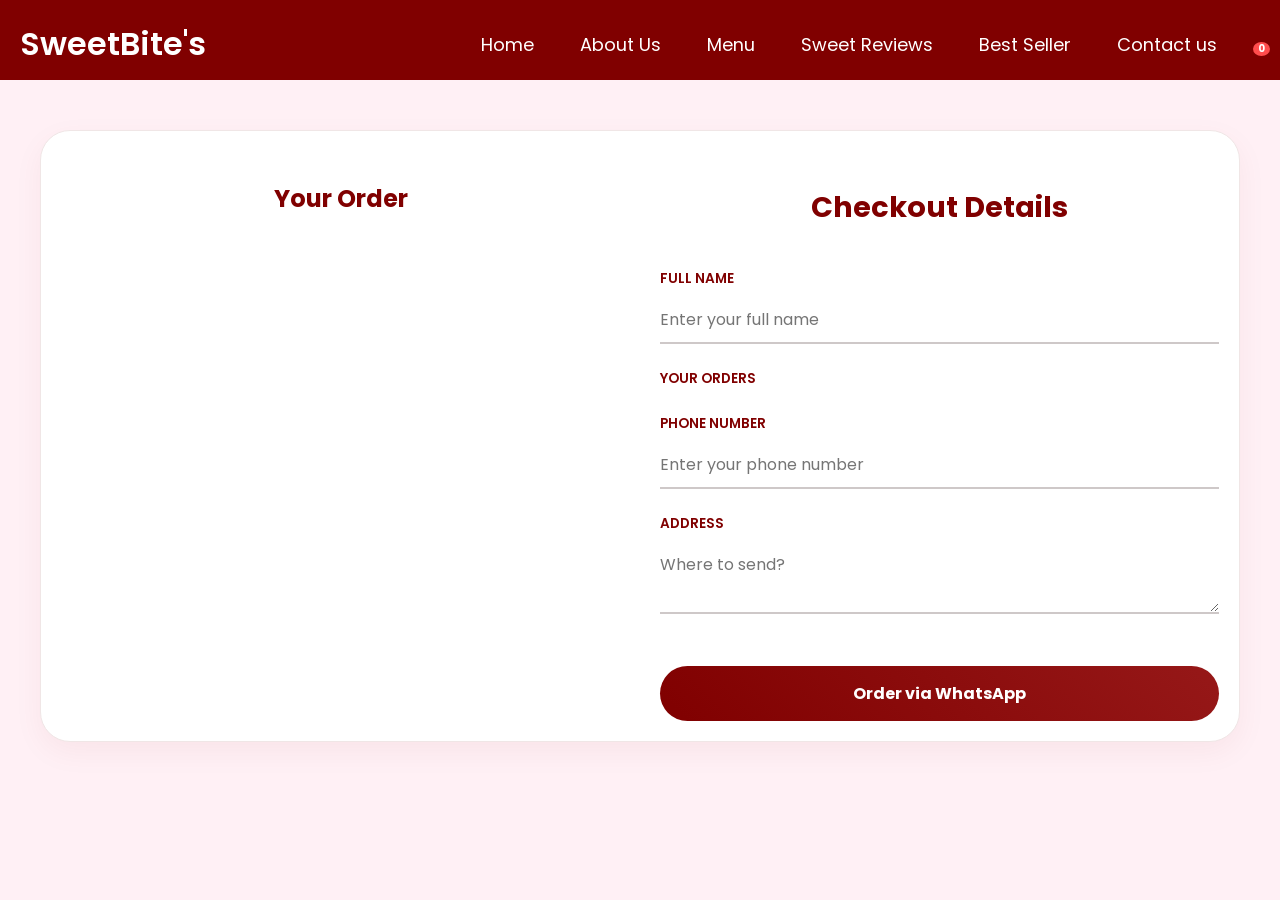
<file: cart-order.html>
<!DOCTYPE html>
<html lang="id">

<head>
    <meta charset="UTF-8">
    <meta http-equiv="X-UA-Compatible" content="IE=edge">
    <meta name="viewport" content="width=device-width, initial-scale=1.0">
    <title>SweetBite's | Checkout</title>
    <link href="https://fonts.googleapis.com/css2?family=Poppins:wght@300;400;600&display=swap" rel="stylesheet">
    <link rel="stylesheet" href="style.css">
    <link rel="stylesheet" href="cart-order.css">
    <script src="script.js" defer></script>
</head>

<body>

    <!-- Header / Navbar -->
    <header>
        <nav class="navbar section-content">
            <a href="#" class="nav-logo">
                <h2 class="logo-text">SweetBite's</h2>
            </a>
            <ul class="nav-menu">
                <button id="menu-close-button" class="fa-solid fa-xmark"></button>
                <li class="nav-item">
                    <a href="index.html" class="nav-link">Home</a>
                </li>
                <li class="nav-item">
                    <a href="index.html#about" class="nav-link">About Us</a>
                </li>
                <li class="nav-item">
                    <a href="index.html#menu" class="nav-link">Menu</a>
                </li>
                <li class="nav-item">
                    <a href="index.html#sweet-reviews" class="nav-link">Sweet Reviews</a>
                </li>
                <li class="nav-item">
                    <a href="index.html#best-seller" class="nav-link">Best Seller</a>
                </li>
                <li class="nav-item">
                    <a href="index.html#contact" class="nav-link">Contact us</a>
                </li>
                <li class="cart-wrapper">
                    <a href="index.html#cart" class="cart-navbar-link">
                        <i class="fa-solid fa-basket-shopping"></i>
                        <span class="cart-badge" id="cart-count">0</span>
                    </a>
                </li>
            </ul>

            <button id="menu-open-button" class="fas fa-bars"></button>
        </nav>
    </header>

    <!-- Left column order list -->
    <div class="order-wrapper" style="display: flex; gap: 40px; padding: 20px; max-width: 1200px; margin: auto;">

        <div class="left-col" style="flex: 1;">
            <div style="margin-bottom: 30px; text-align:center"></div>
            <h2 style="text-align: center; color: #800000; margin-bottom: 40px;">Your Order</h2>
            <div id="checkout-items-list">

            </div>

        </div>

        <!-- Right column form -->
        <div class="form-side" style="flex: 1;">
            <div style="margin-bottom: 40px; text-align:center"></div>
            <h2 style="text-align: center; color: #800000; margin-bottom: 40px;">Checkout Details</h2>
            <form id="order-form">
                <div class="input-group">
                    <label>Full Name</label>
                    <input type="text" id="buyer-name" placeholder="Enter your full name" required>
                </div>

                <div class="input-group">
                    <label>YOUR ORDERS</label>
                    <div id="checkout-items-list">
                    </div>
                </div>

                <div class="input-group">
                    <label>Phone Number</label>
                    <input type="tel" id="buyer-phone" placeholder="Enter your phone number" required>
                </div>

                <div class="input-group">
                    <label>ADDRESS</label>
                    <textarea id="buyer-address" rows="2" placeholder="Where to send?" required></textarea>
                </div>

                <button type="submit" class="button-confirm">Order via WhatsApp</button>
            </form>
        </div>
    </div>
    <script>
        function loadCartItems() {
            const cart = JSON.parse(localStorage.getItem('myCart')) || [];
            const listContainer = document.getElementById('checkout-items-list');
            let subtotal = 0;
            const shipping = 10000;

            // FILL IN THE ORDER LIST IN THE RIGHT COLUMN
            listContainer.innerHTML = cart.map(item => {
                const itemPrice = parseInt(item.price.replace(/[^0-9]/g, ''));
                subtotal += itemPrice;
                return `
            <div class="cart-item" style="display:flex; align-items:center; margin-bottom:15px;">
                <img src="${item.image}" style="width:50px; height:50px; margin-right:10px;">
                <div>
                    <p>${item.name}</p>
                    <p>Quantity: x${item.qty}</p>
                </div>
                <span style="margin-left:auto;">${item.price}</span>
            </div>
        `;
            }).join('');

            // FILL IN THE SUMMARY FIGURES OF THE LEFT COLUMN
            document.getElementById('subtotal').innerText = "Rp " + subtotal.toLocaleString('id-ID');
            document.getElementById('final-total').innerText = "Rp " + (subtotal + shipping).toLocaleString('id-ID');
        }
    </script>

</body>

</html>
</file>
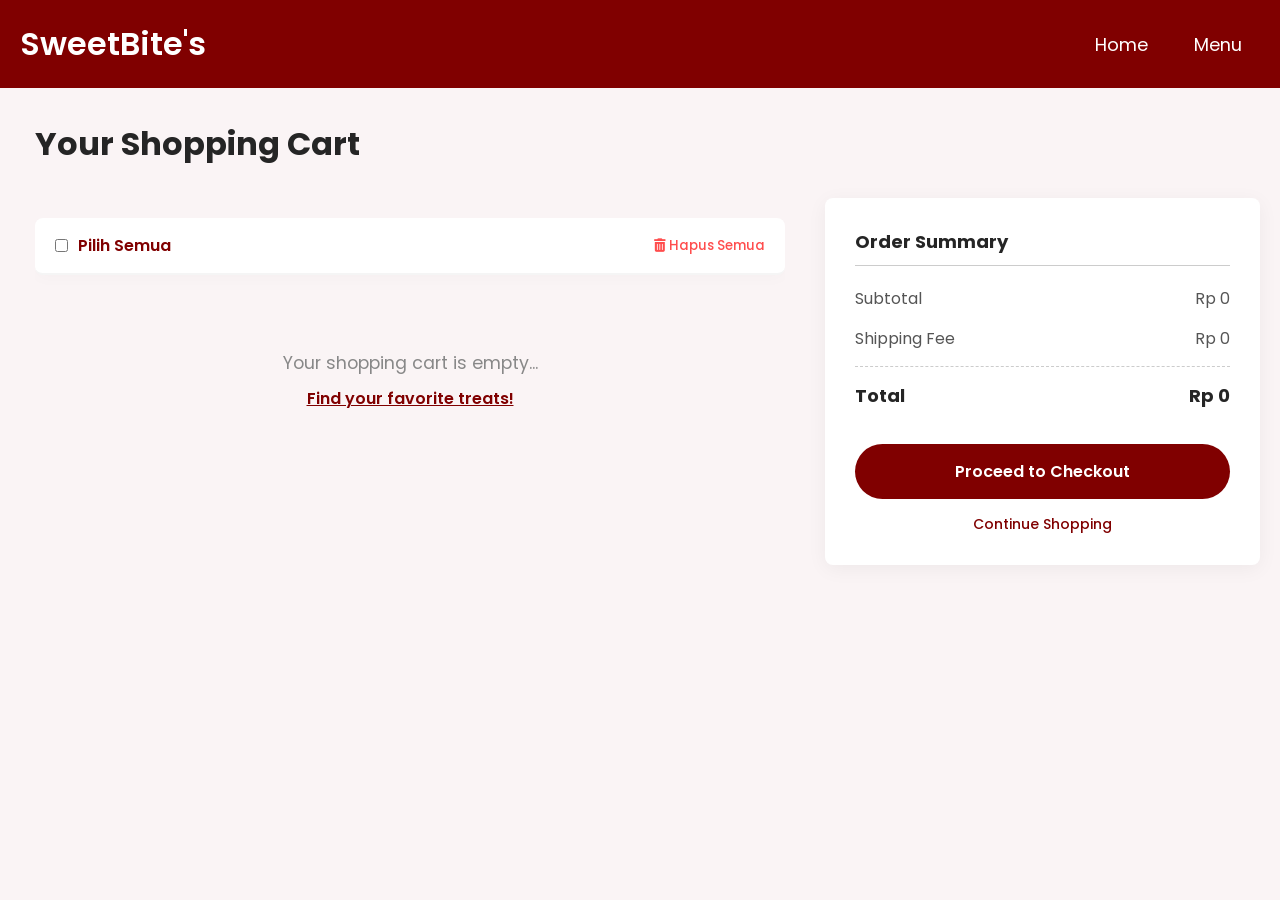
<file: cart.html>
<!DOCTYPE html>
<html lang="en">
<head>
    <meta charset="UTF-8">
    <meta name="viewport" content="width=device-width, initial-scale=1.0">
    <title>Shopping Cart - SweetBites</title>
    <link rel="stylesheet" href="https://cdnjs.cloudflare.com/ajax/libs/font-awesome/6.6.0/css/all.min.css">
    <link rel="stylesheet" href="style.css">
    <link rel="stylesheet" href="cart.css">
</head>

<body>
    <header>
        <nav class="navbar section-content">
            <a href="index.html" class="nav-logo">
                <h2 class="logo-text">SweetBite's</h2>
            </a>
            <ul class="nav-menu">
                <li class="nav-item"><a href="index.html" class="nav-link">Home</a></li>
                <li class="nav-item"><a href="index.html#menu" class="nav-link">Menu</a></li>
            </ul>
        </nav>
    </header>

    <main class="cart-container">
        <div class="cart-wrapper section-content">
            <h1 class="cart-title">Your Shopping Cart</h1>

            <div class="cart-content-layout">
                <div class="cart-items-list">
                    <div class="cart-action-header"
                        style="display: flex; justify-content: space-between; align-items: center; padding: 15px 20px; border-bottom: 2px solid #f5f5f5; margin-bottom: 15px;">
                        <label
                            style="display: flex; align-items: center; gap: 10px; font-weight: 600; color: #800000; cursor: pointer;">
                            <input type="checkbox" id="select-all-cart" onchange="togglePilihSemua(this)"> Pilih Semua
                        </label>
                        <button onclick="hapusSemuaKeranjang()"
                            style="background: none; border: none; color: #ff4d4d; cursor: pointer; font-weight: 500;">
                            <i class="fa-solid fa-trash-can"></i> Hapus Semua
                        </button>
                    </div>

                    <div id="cart-items-container">
                    </div>
                </div>

                <div class="cart-summary-card">
                    <h3>Order Summary</h3>
                    <div class="summary-row">
                        <span>Subtotal</span>
                        <span id="summary-subtotal">Rp 0</span>
                    </div>
                    <div class="summary-row">
                        <span>Shipping Fee</span>
                        <span id="summary-shipping">Rp 10.000</span>
                    </div>
                    <div class="summary-row total-row">
                        <span>Total</span>
                        <span id="summary-total">Rp 0</span>
                    </div>
                    <button class="btn-checkout" onclick="window.location.href='cart-order.html'">Proceed to
                        Checkout</button>
                    <a href="index.html#menu" class="continue-shopping">Continue Shopping</a>
                </div>
            </div>

        </div>
    </main>

    <script src="script.js"></script>
</body>

</html>
</file>
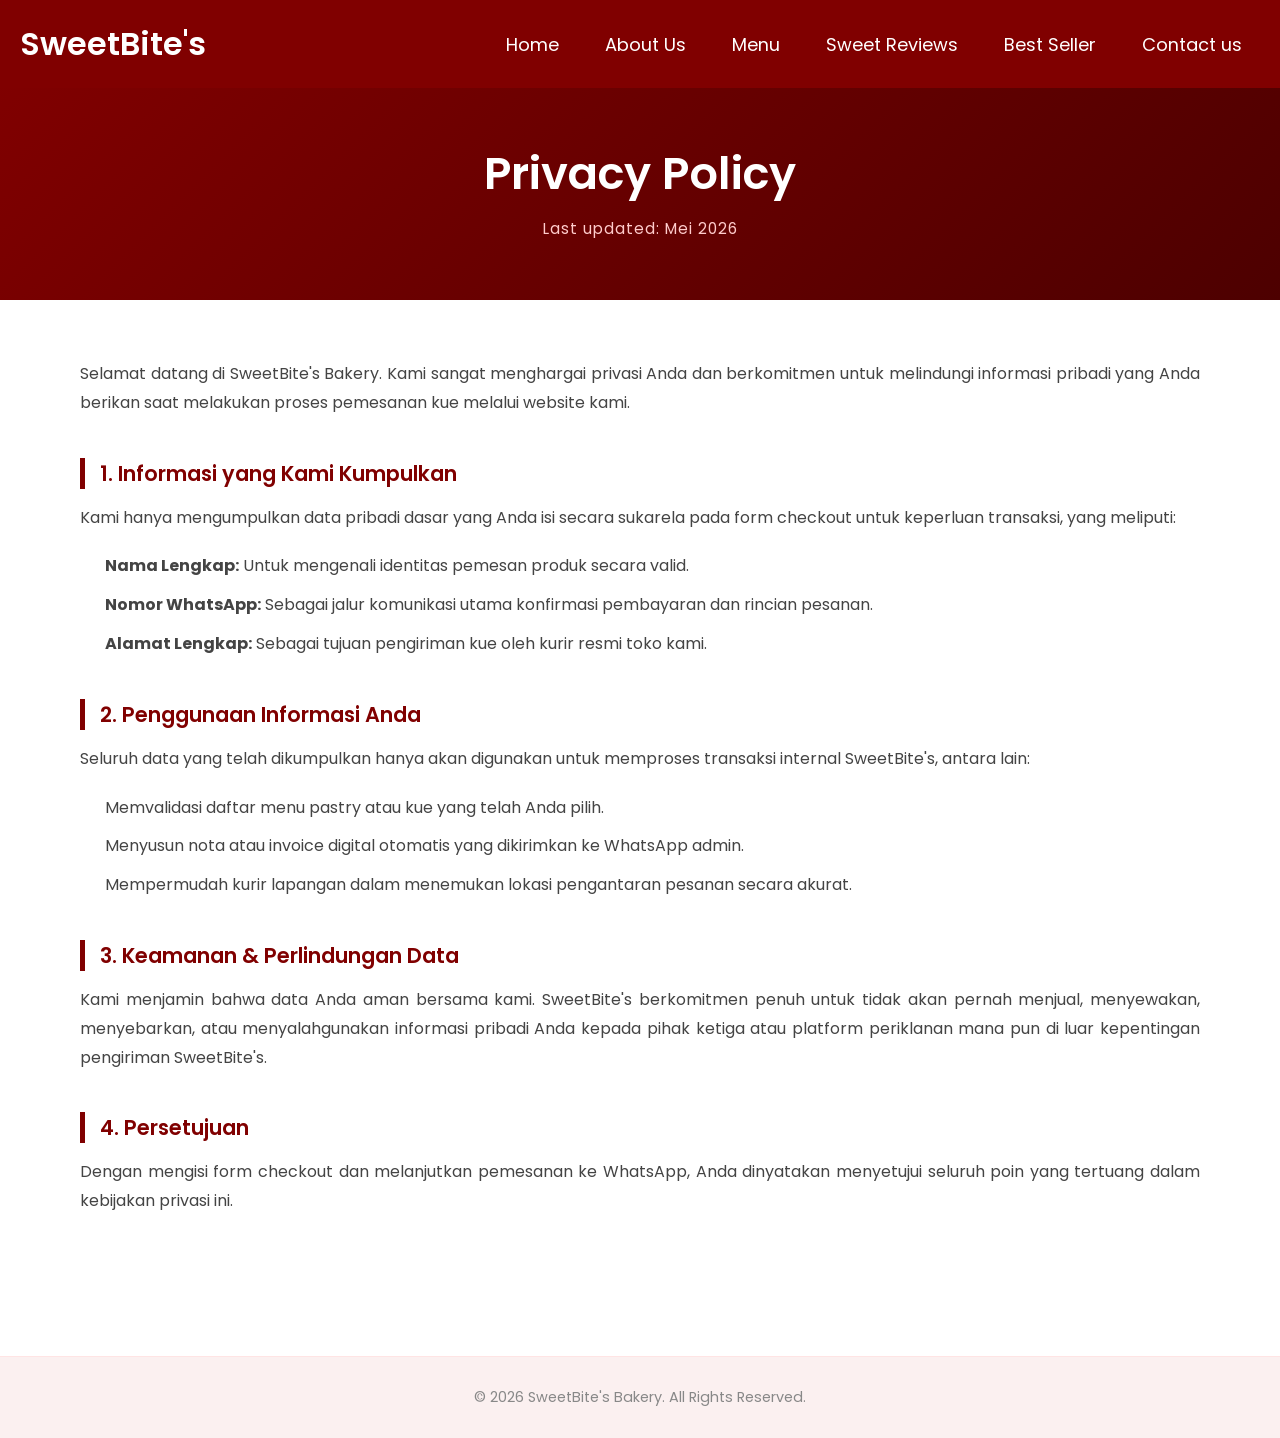
<file: privacy.html>
<!DOCTYPE html>
<html lang="id">

<head>
    <meta charset="UTF-8">
    <meta name="viewport" content="width=device-width, initial-scale=1.0">
    <title>SweetBite's | Privacy Policy</title>
    <link href="https://fonts.googleapis.com/css2?family=Poppins:wght@300;400;600&display=swap" rel="stylesheet">
    <link rel="stylesheet" href="https://cdnjs.cloudflare.com/ajax/libs/font-awesome/6.6.0/css/all.min.css">
    <link rel="stylesheet" href="style.css">
    <style>
        * {
            margin: 0;
            padding: 0;
            box-sizing: border-box;
            font-family: 'Poppins', sans-serif;
        }

        body {
            background-color: #ffffff;
            color: #333;
            width: 100%;
            overflow-x: hidden;
        }

        Header {
            position: fixed;
            width: 100%;
            z-index: 5;
            background: var(--primary-color);
        }

        header .navbar {
            display: flex;
            padding: 20px;
            align-items: center;
            justify-content: space-between;
        }

        .navbar .nav-logo .logo-text {
            color: var(--white-color);
            font-size: var(--font-size-xl);
            font-weight: var(--font-weight-semibold);
        }

        .navbar .nav-menu {
            display: flex;
            gap: 10px;
            list-style: none;
        }

        .navbar .nav-menu .nav-link {
            padding: 10px 18px;
            color: var(--white-color);
            font-size: var(--font-size-m);
            border-radius: var(--border-radius-m);
            transition: 0.3s ease;
            text-decoration: none;
        }

        .navbar .nav-menu .nav-link:hover {
            color: var(--dark-color);
            background: var(--secondary-color);
        }

        .navbar :where(#memu-close-button, #menu-open-button) {
            display: none;
            cursor: pointer;
            color: var(--primary-color);
        }

        .navbar #menu-close-button {
            display: none;
        }

        .main-container {
            padding-top: 80px;
            width: 100%;
        }

        .policy-banner {
            background: linear-gradient(135deg, #800000 0%, #4d0000 100%);
            width: 100%;
            padding: 60px 20px;
            text-align: center;
        }

        .policy-banner h1 {
            color: #ffffff;
            font-size: 2.8rem;
            font-weight: 600;
            margin-bottom: 10px;
        }

        .policy-banner p {
            color: #ffcccc;
            font-size: 0.95rem;
            letter-spacing: 1px;
        }

        .policy-content {
            max-width: 1200px;
            margin: 0 auto;
            padding: 60px 40px;
        }

        .policy-content p {
            font-size: 1rem;
            line-height: 1.8;
            color: #444;
            text-align: justify;
            margin-bottom: 20px;
        }

        .policy-content h3 {
            color: #800000;
            margin-top: 40px;
            margin-bottom: 15px;
            font-size: 1.3rem;
            border-left: 5px solid #800000;
            padding-left: 15px;
            font-weight: 600;
        }

        .policy-content ul {
            margin-left: 25px;
            margin-bottom: 25px;
            color: #444;
            font-size: 1rem;
            line-height: 1.8;
        }

        .policy-content li {
            margin-bottom: 10px;
        }

        footer {
            text-align: center;
            padding: 30px;
            background: #fbf0f0;
            font-size: 0.9rem;
            color: #888;
            border-top: 1px solid #ffe4e4;
            width: 100%;
            margin-top: 60px;
        }
    </style>
</head>

<body>

    <Header>
        <nav class="navbar section-content">
            <a href="index.html" class="nav-logo">
                <h2 class="logo-text">SweetBite's</h2>
            </a>
            <ul class="nav-menu">
                <button id="menu-close-button" class="fa-solid fa-xmark"></button>
                <li class="nav-item">
                    <a href="index.html" class="nav-link">Home</a>
                </li>
                <li class="nav-item">
                    <a href="index.html#about" class="nav-link">About Us</a>
                </li>
                <li class="nav-item">
                    <a href="index.html#menu" class="nav-link">Menu</a>
                </li>
                <li class="nav-item">
                    <a href="index.html#sweet-reviews" class="nav-link">Sweet Reviews</a>
                </li>
                <li class="nav-item">
                    <a href="index.html#best-seller" class="nav-link">Best Seller</a>
                </li>
                <li class="nav-item">
                    <a href="index.html#contact" class="nav-link">Contact us</a>
                </li>
            </ul>
            <button id="menu-open-button" class="fas fa-bars"></button>
        </nav>
    </Header>

    <div class="main-container">
        <div class="policy-banner">
            <h1>Privacy Policy</h1>
            <p>Last updated: Mei 2026</p>
        </div>

        <div class="policy-content">
            <p>Selamat datang di SweetBite's Bakery. Kami sangat menghargai privasi Anda dan berkomitmen untuk
                melindungi informasi pribadi yang Anda berikan saat melakukan proses pemesanan kue melalui website kami.
            </p>

            <h3>1. Informasi yang Kami Kumpulkan</h3>
            <p>Kami hanya mengumpulkan data pribadi dasar yang Anda isi secara sukarela pada form checkout untuk
                keperluan transaksi, yang meliputi:</p>
            <ul>
                <li><strong>Nama Lengkap:</strong> Untuk mengenali identitas pemesan produk secara valid.</li>
                <li><strong>Nomor WhatsApp:</strong> Sebagai jalur komunikasi utama konfirmasi pembayaran dan rincian
                    pesanan.</li>
                <li><strong>Alamat Lengkap:</strong> Sebagai tujuan pengiriman kue oleh kurir resmi toko kami.</li>
            </ul>

            <h3>2. Penggunaan Informasi Anda</h3>
            <p>Seluruh data yang telah dikumpulkan hanya akan digunakan untuk memproses transaksi internal SweetBite's,
                antara lain:</p>
            <ul>
                <li>Memvalidasi daftar menu pastry atau kue yang telah Anda pilih.</li>
                <li>Menyusun nota atau invoice digital otomatis yang dikirimkan ke WhatsApp admin.</li>
                <li>Mempermudah kurir lapangan dalam menemukan lokasi pengantaran pesanan secara akurat.</li>
            </ul>

            <h3>3. Keamanan & Perlindungan Data</h3>
            <p>Kami menjamin bahwa data Anda aman bersama kami. SweetBite's berkomitmen penuh untuk tidak akan pernah
                menjual, menyewakan, menyebarkan, atau menyalahgunakan informasi pribadi Anda kepada pihak ketiga atau
                platform periklanan mana pun di luar kepentingan pengiriman SweetBite's.</p>

            <h3>4. Persetujuan</h3>
            <p>Dengan mengisi form checkout dan melanjutkan pemesanan ke WhatsApp, Anda dinyatakan menyetujui seluruh
                poin yang tertuang dalam kebijakan privasi ini.</p>
        </div>

        <footer>
            &copy; 2026 SweetBite's Bakery. All Rights Reserved.
        </footer>
    </div>

</body>

</html>
</file>
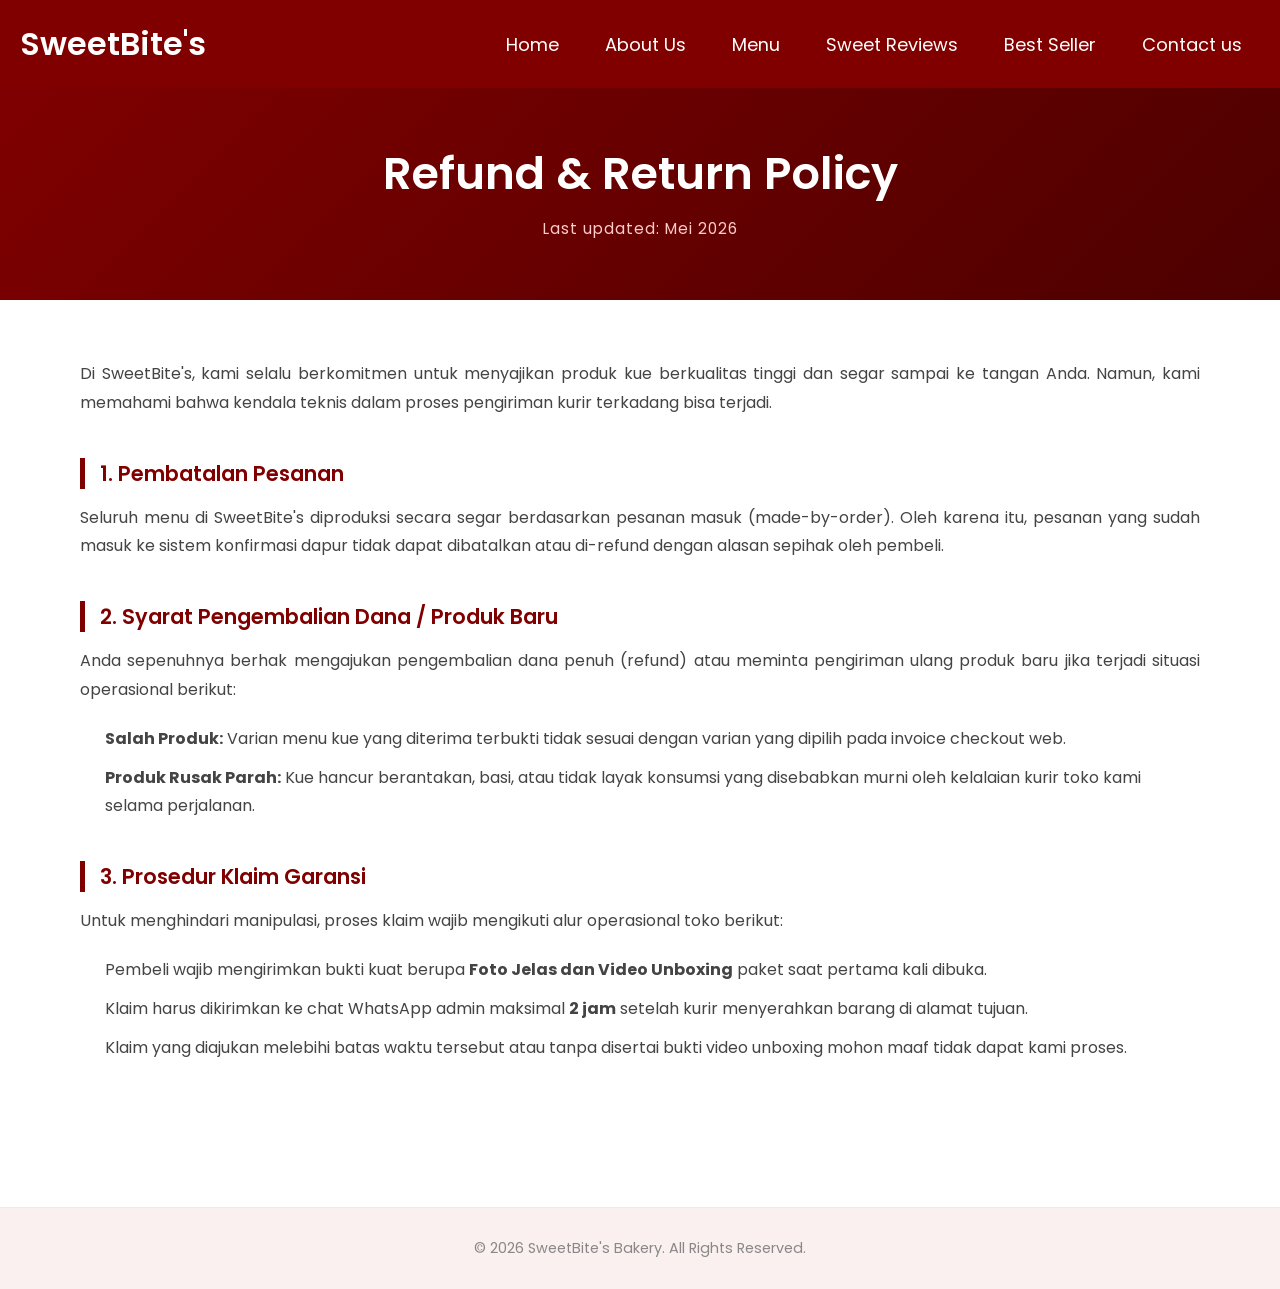
<file: refund.html>
<!DOCTYPE html>
<html lang="id">

<head>
    <meta charset="UTF-8">
    <meta name="viewport" content="width=device-width, initial-scale=1.0">
    <title>SweetBite's | Refund Policy</title>
    <link href="https://fonts.googleapis.com/css2?family=Poppins:wght@300;400;600&display=swap" rel="stylesheet">
    <link rel="stylesheet" href="https://cdnjs.cloudflare.com/ajax/libs/font-awesome/6.6.0/css/all.min.css">
    <link rel="stylesheet" href="style.css">
    <style>
        * {
            margin: 0;
            padding: 0;
            box-sizing: border-box;
            font-family: 'Poppins', sans-serif;
        }

        body {
            background-color: #ffffff;
            color: #333;
            width: 100%;
            overflow-x: hidden;
        }

        Header {
            position: fixed;
            width: 100%;
            z-index: 5;
            background: var(--primary-color);
        }

        header .navbar {
            display: flex;
            padding: 20px;
            align-items: center;
            justify-content: space-between;
        }

        .navbar .nav-logo .logo-text {
            color: var(--white-color);
            font-size: var(--font-size-xl);
            font-weight: var(--font-weight-semibold);
        }

        .navbar .nav-menu {
            display: flex;
            gap: 10px;
            list-style: none;
        }

        .navbar .nav-menu .nav-link {
            padding: 10px 18px;
            color: var(--white-color);
            font-size: var(--font-size-m);
            border-radius: var(--border-radius-m);
            transition: 0.3s ease;
            text-decoration: none;
        }

        .navbar .nav-menu .nav-link:hover {
            color: var(--dark-color);
            background: var(--secondary-color);
        }

        .navbar :where(#memu-close-button, #menu-open-button) {
            display: none;
            cursor: pointer;
            color: var(--primary-color);
        }

        .navbar #menu-close-button {
            display: none;
        }

        .main-container {
            padding-top: 80px;
            width: 100%;
        }

        .policy-banner {
            background: linear-gradient(135deg, #800000 0%, #4d0000 100%);
            width: 100%;
            padding: 60px 20px;
            text-align: center;
        }

        .policy-banner h1 {
            color: #ffffff;
            font-size: 2.8rem;
            font-weight: 600;
            margin-bottom: 10px;
        }

        .policy-banner p {
            color: #ffcccc;
            font-size: 0.95rem;
            letter-spacing: 1px;
        }

        .policy-content {
            max-width: 1200px;
            margin: 0 auto;
            padding: 60px 40px;
        }

        .policy-content p {
            font-size: 1rem;
            line-height: 1.8;
            color: #444;
            text-align: justify;
            margin-bottom: 20px;
        }

        .policy-content h3 {
            color: #800000;
            margin-top: 40px;
            margin-bottom: 15px;
            font-size: 1.3rem;
            border-left: 5px solid #800000;
            padding-left: 15px;
            font-weight: 600;
        }

        .policy-content ul {
            margin-left: 25px;
            margin-bottom: 25px;
            color: #444;
            font-size: 1rem;
            line-height: 1.8;
        }

        .policy-content li {
            margin-bottom: 10px;
        }

        footer {
            text-align: center;
            padding: 30px;
            background: #fbf0f0;
            font-size: 0.9rem;
            color: #888;
            border-top: 1px solid #ffe4e4;
            width: 100%;
            margin-top: 60px;
        }
    </style>
</head>

<body>

    <Header>
        <nav class="navbar section-content">
            <a href="index.html" class="nav-logo">
                <h2 class="logo-text">SweetBite's</h2>
            </a>
            <ul class="nav-menu">
                <button id="menu-close-button" class="fa-solid fa-xmark"></button>
                <li class="nav-item">
                    <a href="index.html" class="nav-link">Home</a>
                </li>
                <li class="nav-item">
                    <a href="index.html#about" class="nav-link">About Us</a>
                </li>
                <li class="nav-item">
                    <a href="index.html#menu" class="nav-link">Menu</a>
                </li>
                <li class="nav-item">
                    <a href="index.html#sweet-reviews" class="nav-link">Sweet Reviews</a>
                </li>
                <li class="nav-item">
                    <a href="index.html#best-seller" class="nav-link">Best Seller</a>
                </li>
                <li class="nav-item">
                    <a href="index.html#contact" class="nav-link">Contact us</a>
                </li>
            </ul>
            <button id="menu-open-button" class="fas fa-bars"></button>
        </nav>
    </Header>

    <div class="main-container">
        <div class="policy-banner">
            <h1>Refund & Return Policy</h1>
            <p>Last updated: Mei 2026</p>
        </div>

        <div class="policy-content">
            <p>Di SweetBite's, kami selalu berkomitmen untuk menyajikan produk kue berkualitas tinggi dan segar sampai
                ke tangan Anda. Namun, kami memahami bahwa kendala teknis dalam proses pengiriman kurir terkadang bisa
                terjadi.</p>

            <h3>1. Pembatalan Pesanan</h3>
            <p>Seluruh menu di SweetBite's diproduksi secara segar berdasarkan pesanan masuk (made-by-order). Oleh
                karena itu, pesanan yang sudah masuk ke sistem konfirmasi dapur tidak dapat dibatalkan atau di-refund
                dengan alasan sepihak oleh pembeli.</p>

            <h3>2. Syarat Pengembalian Dana / Produk Baru</h3>
            <p>Anda sepenuhnya berhak mengajukan pengembalian dana penuh (refund) atau meminta pengiriman ulang produk
                baru jika terjadi situasi operasional berikut:</p>
            <ul>
                <li><strong>Salah Produk:</strong> Varian menu kue yang diterima terbukti tidak sesuai dengan varian
                    yang dipilih pada invoice checkout web.</li>
                <li><strong>Produk Rusak Parah:</strong> Kue hancur berantakan, basi, atau tidak layak konsumsi yang
                    disebabkan murni oleh kelalaian kurir toko kami selama perjalanan.</li>
            </ul>

            <h3>3. Prosedur Klaim Garansi</h3>
            <p>Untuk menghindari manipulasi, proses klaim wajib mengikuti alur operasional toko berikut:</p>
            <ul>
                <li>Pembeli wajib mengirimkan bukti kuat berupa <strong>Foto Jelas dan Video Unboxing</strong> paket
                    saat pertama kali dibuka.</li>
                <li>Klaim harus dikirimkan ke chat WhatsApp admin maksimal <strong>2 jam</strong> setelah kurir
                    menyerahkan barang di alamat tujuan.</li>
                <li>Klaim yang diajukan melebihi batas waktu tersebut atau tanpa disertai bukti video unboxing mohon
                    maaf tidak dapat kami proses.</li>
            </ul>
        </div>

        <footer>
            &copy; 2026 SweetBite's Bakery. All Rights Reserved.
        </footer>
    </div>

</body>

</html>
</file>
<file: style.css>
/* Importing Google fonts */
@import url('https://fonts.googleapis.com/css2?family=Miniver&family=poppins:ital,wght00,400;0,500;0,600;0,700;1,400&display=swap');
@import url('https://fonts.googleapis.com/css2?family=Dancing+Script:wght@400..700&family=poppins:wght@400;600&display=swap');

* {
   margin: 0;
   padding: 0;
   box-sizing: border-box;
   font-family: "poppins", sans-serif;
}

:root {
   /* Colors */
   --white-color: #fff;
   --dark-color: #252525;
   --primary-color: #800000;
   --secondary-color: #fff0f5f1;
   --light-pink-color: #faf4f5;
   --medium-gray-color: #ccc;

   /* font size */
   --font-size-s: 0, 9rem;
   --font-size-n: 1rem;
   --font-size-m: 1.12rem;
   --font-size-l: 1.5rem;
   --font-size-xl: 2rem;
   --font-size-xxl: 2.3rem;

   /* font weight */
   --font-weight-normal: 400;
   --font-weight-medium: 500;
   --font-weight-semibold: 600;
   --font-weight-bold: 700;

   /* Border radius */
   --border-radius-s: 8px;
   --border-radius-m: 30px;
   --border-radius-circle: 50%;

   /* Site max width */
   --site-max-width: 1300px;
}

html {
   scroll-behavior: smooth;
}

/* Stylings for whole site */
ul {
   list-style: none;
}

a {
   text-decoration: none;
}

button {
   cursor: pointer;
   border: none;
   background: none;
}

img {
   width: 100%;
}

.section-content {
   margin: 0 auto;
   padding: 0 20px;
   max-width: var(--site-max-width);
}

.section-title {
   text-align: center;
   padding: 60px 0 100px;
   text-transform: uppercase;
   font-size: var(--font-size-xl);
}

.section-title::after {
   content: "";
   width: 80px;
   height: 5px;
   display: block;
   margin: 10px auto 0;
   border-radius: var(--border-radius-s);
   background: var(--secondary-color);
}

/* Navbar styling */
header {
   position: fixed;
   width: 100%;
   z-index: 5;
   background: var(--primary-color);
}

header .navbar {
   display: flex;
   padding: 20px;
   align-items: center;
   justify-content: space-between;
}

.navbar .nav-logo .logo-text {
   color: var(--white-color);
   font-size: var(--font-size-xl);
   font-weight: var(--font-weight-semibold);
}

.navbar .nav-menu {
   display: flex;
   gap: 10px;
}

.navbar .nav-menu .nav-link {
   padding: 10px 18px;
   color: var(--white-color);
   font-size: var(--font-size-m);
   border-radius: var(--border-radius-m);
   transition: 0.3s ease;
}

.navbar .nav-menu .nav-link:hover {
   color: var(--dark-color);
   background: var(--secondary-color);
}

.navbar :where(#memu-close-button, #menu-open-button) {
   display: none;
   cursor: pointer;
   color: var(--primary-color);
}

.navbar #menu-close-button {
   display: none;
}

.nav-menu {
   display: flex;
   align-items: center;
}

.cart-wrapper {
   margin-left: 15px;
}

.cart-navbar-link {
   position: relative;
   font-size: 18px;
   color: #fff;
   text-style: none;
   text-decoration: none;
   display: inline-flex;
   align-items: center;
   transition: transform 0.2s;
}

.cart-navbar-link:hover {
   transform: scale(1.1);
}

.cart-badge {
   position: absolute;
   top: -8px;
   right: -10px;
   background-color: #ff4d4d;
   color: white;
   font-size: 10px;
   font-weight: bold;
   border-radius: 50%;
   padding: 2px 5px;
   min-width: 12px;
   text-align: center;
   font-family: 'Poppins', sans-serif;
   line-height: 1;

}

/* Hero section styling */
.hero-section {
   min-height: 100vh;
   background: var(--secondary-color);
}

.hero-section .section-content {
   display: flex;
   align-items: center;
   min-height: 100vh;
   color: var(--white-color);
   justify-content: space-between;
   gap: 2px;
}

.hero-section .hero-details {
   margin-top: 52px;
   margin-left: 20px;
   gap: 10px;
}

.hero-section .hero-details .title {
   font-size: var(--font-size-xxl);
   color: var(--primary-color);
   font-family: "Miniver", sans-serif;
   font-weight: var(--font-weight-bold);
}

.hero-section .hero-details .subtitle {
   color: var(--dark-color);
   margin-top: 10px;
   max-width: 50%;
   font-size: var(--font-size-l);
   font-weight: var(--font-weight-semibold);
}

.hero-section .hero-details .description {
   color: var(--dark-color);
   max-width: 70%;
   margin: 24px 0 40px;
   font-size: var(--font-size-m);
   font-weight: var(--font-weight-semibold);
}

.hero-section .hero-details .buttons {
   display: flex;
   gap: 23px;
}

.hero-section .hero-details .button {
   padding: 10px 26px;
   border: 2px solid transparent;
   color: var(--secondary-color);
   border-radius: var(--border-radius-m);
   background: var(--primary-color);
   font-weight: var(--font-weight-medium);
   transition: 0.3s ease;
}

.hero-section .hero-details .button:hover,
.hero-section .hero-details .contact-us {
   color: var(--primary-color);
   border-color: var(--primary-color);
   background: transparent;
}

.hero-section .hero-details .contact-us:hover {
   color: var(--primary-color);
   border-color: var(--primary-color);
   background: var(--primary-color);
}

.hero-section .hero-image-wrapper {
   max-width: 600px;
   transform: translate(-120px, 23px);
}


/* About section styling */
.about-section {
   padding: 120px 0;
   background: var(--light-pink-color);
}

.about-section .section-content {
   display: flex;
   gap: 50px;
   align-items: center;
   justify-content: space-between;
}

.about-section .about-image-wrapper .about-image {
   width: 400px;
   height: 400px;
   object-fit: cover;
   border-radius: var(--border-radius-circle);
   margin-top: 17px;
}

.about-section .about-details .section-title {
   padding: 0;
}

.about-section .about-details .text {
   line-height: 30px;
   margin: 50px 0 30px;
   text-align: center;
   font-size: var(--font-size-m);
}

.about-section .social-link-list {
   display: flex;
   gap: 25px;
   justify-content: center;
}

.about-section .social-link-list .social-link {
   color: var(--primary-color);
   font-size: var(--font-size-l);
}

/* Menu section styling */
/* Update di style.css */
.menu-section {
   color: var(--white-color);
   background: var(--dark-color);
   padding: 50px 0 100px;
   width: 100%;
}

.menu-section .menu-list {
   display: flex;
   flex-wrap: wrap;
   gap: 0;
   align-items: stretch;
   justify-content: center;
   margin: 0 auto;
}

.menu-section .menu-list .menu-item {
   display: flex;
   align-items: center;
   text-align: center;
   flex-direction: column;
   justify-content: space-between;
   width: 33.333%;
   padding: 40px 20px;
   box-sizing: border-box;
   transition: background-color 0.3s ease;
   margin-bottom: 20px;
}

.menu-section .menu-list .menu-item:hover {
   background-color: rgba(255, 255, 255, 0.03);
}

.menu-card-link {
   text-decoration: none;
   color: inherit;
   display: flex;
   flex-direction: column;
   align-items: center;
}

.menu-card-link,
.menu-card-link:visited,
.menu-card-link:active,
.menu-card-link:hover {
   color: var(--white-color) !important;
   text-decoration: none !important;
}

.menu-section .menu-list .menu-item .menu-image {
   width: 220px;
   height: 220px;
   margin-bottom: 15px;
   object-fit: contain;
   transition: transform 0.3s ease;
}

.menu-section .menu-list .menu-item:hover .menu-image {
   transform: scale(1.05);
}

.img-sweet-donuts {
   height: 210px;
}

.menu-section .menu-list .menu-item .name {
   margin: 12px 0 5px;
   font-size: var(--font-size-l);
   font-weight: var(--font-weight-semibold);
   color: rgba(255, 255, 255, 0.6);
   transition: color 0.3s ease;
}

.menu-section .menu-list .menu-item:hover .name {
   color: var(--white-color) !important;
}

.menu-section .menu-list .menu-item .text {
   font-size: var(--font-size-m);
   color: #b3b3b3 !important;
   margin-bottom: 15px;
}

.price {
   color: var(--light-pink-color);
   font-weight: var(--font-weight-bold);
   font-size: 1.3rem;
   margin-bottom: 15px;
}

.button-group {
   display: flex;
   gap: 12px;
   width: 100%;
   justify-content: center;
   margin-top: 15px;
}

.button-group button,
.button-group a {
   padding: 8px 18px;
   border-radius: 50px;
   font-size: 0.85rem;
   font-weight: var(--font-weight-semibold);
   text-decoration: none;
   transition: all 0.3s ease;
   cursor: pointer;
   display: inline-flex;
   align-items: center;
   justify-content: center;
   box-sizing: border-box;
}

.button-group button {
   background-color: transparent;
   color: var(--white-color);
   border: 1.5px solid var(--white-color);
}

.button-group button:hover {
   background-color: var(--white-color);
   color: var(--dark-color);
}

.button-group a {
   background-color: var(--light-pink-color);
   color: var(--primary-color);
   border: 1.5px solid transparent;
}

.button-group a:hover {
   background-color: transparent;
   border-color: var(--light-pink-color);
   color: var(--light-pink-color);
}

.side-cart {
   position: fixed;
   top: 0;
   right: -350px;
   width: 350px;
   height: 100vh;
   background: #1a1a1a;
   box-shadow: -5px 0 15px rgba(0, 0, 0, 0.5);
   transition: right 0.3s ease;
   z-index: 9999;
   padding: 30px 20px;
   box-sizing: border-box;
   color: #fff;
   display: flex;
   flex-direction: column;
}

.side-cart.open {
   right: 0;
}

.cart-header {
   display: flex;
   justify-content: space-between;
   align-items: center;
   border-bottom: 1px solid rgba(255, 255, 255, 0.1);
   padding-bottom: 15px;
}

.close-cart {
   background: none;
   border: none;
   color: #fff;
   font-size: 1.5rem;
   cursor: pointer;
}

.cart-items-list {
   list-style: none;
   padding: 0;
   margin-top: 20px;
   overflow-y: auto;
   flex-grow: 1;
}

.cart-item {
   display: flex;
   justify-content: space-between;
   align-items: center;
   padding: 12px 0;
   border-bottom: 1px solid rgba(255, 255, 255, 0.05);
}

.btn-delete-item {
   background: none;
   border: none;
   color: #ff5c5c;
   cursor: pointer;
   font-size: 1rem;
}

.btn-checkout-cart {
   background: var(--light-pink-color);
   color: var(--primary-color);
   width: 100%;
   padding: 12px;
   border: none;
   border-radius: 50px;
   font-weight: bold;
   margin-top: 20px;
   cursor: pointer;
}

/* Sweet reviews section styling */
.sweet-reviews-section {
   padding: 50px 0 100px;
   background: var(--light-pink-color);
}

.sweet-reviews-section .slider-wrapper {
   overflow: hidden;
   margin: 0 60px 50px;
}

.sweet-reviews-section .sweet-reviews {
   user-select: none;
   display: flex;
   padding: 35px;
   text-align: center;
   flex-direction: column;
   align-items: center;
}

.sweet-reviews-section .sweet-reviews .user-image {
   width: 180px;
   height: 180px;
   object-fit: cover;
   margin-bottom: 50px;
   border-radius: var(--border-radius-circle);
}

.sweet-reviews-section .sweet-reviews .name {
   margin-bottom: 16px;
   font-size: var(--font-size-m);
}

.sweet-reviews-section .sweet-reviews .feedback {
   line-height: 25px;
}

.sweet-reviews-section .swiper-pagination-bullet {
   width: 15px;
   height: 15px;
   opacity: 1;
   background: var(--secondary-color);
}

.sweet-reviews-section .swiper-slide-button {
   margin-top: -50px;
   color: var(--secondary-color);
   transition: 0.3s ease;
}

.sweet-reviews-section .swiper-slide-button:hover {
   color: var(--primary-color);
}

/* Best seller section styling */
.best-seller-section {
   color: var(--gray-color);
   padding: 50px 0 100px;
   background: rgb(221, 221, 221);
}

.best-seller-section .best-seller-list {
   display: flex;
   flex-wrap: wrap;
   gap: 32px;
}

.best-seller-section .best-seller-list .best-seller-item {
   overflow: hidden;
   border-radius: var(--border-radius-s);
   width: calc(100% / 3 - 32px);
}

.best-seller-section .best-seller-item .best-seller-image {
   width: 100%;
   height: 100%;
   cursor: zoom-in;
   transition: 0.3s ease;
}

.best-seller-section .best-seller-item:hover .best-seller-image {
   transform: scale(1.3);

}

/* Contact Us section styling */
.contact-section {
   padding: 50px 0 100px;
   background: var(--light-pink-color);

}

.contact-section .section-content {
   display: flex;
   gap: 48px;
   align-items: flex-start;
   justify-content: space-between;
}

.contact-section .contact-info-list .contact-info {
   display: flex;
   gap: 20px;
   margin: 20px 0;
   align-items: center;
}

.contact-section .contact-info-list .contact-info {
   font-size: var(--font-size-m);

}

.contact-section .contact-form .form-input {
   width: 100%;
   height: 50px;
   padding: 0 12px;
   outline: none;
   margin-bottom: 16px;
   background: var(--white-color);
   border-radius: var(--border-radius-s);
   border: 1px solid var(--medium-gray-color);
}

.contact-section .contact-form {
   max-width: 50%;
}

.contact-section .contact-form .form-input:focus {
   border-color: var(--secondary-color);
}

.contact-section .contact-form textarea.form-input {
   height: 100px;
   padding: 12px;
   resize: vertical;
}

.contact-section .contact-form .submit-button {
   padding: 10px 26px;
   margin-top: 10px;
   color: var(--white-color);
   font-size: var(--font-size-m);
   font-weight: var(--font-weight-medium);
   background: rgb(112, 55, 13);
   border-radius: var(--border-radius-m);
   border: 1px solid var(--primary-color);
   transition: 0.3s ease;
}

.contact-section .contact-form .submit-button:hover {
   color: var(--primary-color);
   background: transparent;
}

/* Footer section styling */
.footer-section {
   padding: 20px 0;
   background: var(--dark-color);
}

.footer-section .section-content {
   display: flex;
   align-items: center;
   justify-content: space-between;
}

.footer-section :where(.copyright-text, .social-link, .policy-link) {
   color: var(--white-color);
}

/* Responsive media query code for max width 1024px */
@media screen and (max-width: 1024px) {
   .menu-section .menu-list {
      gap: 60px;
   }

   .menu-section .menu-list .menu-item {
      width: calc(100% / 3 - 60px);
   }
}

/* Responsive media query code for max width 900px */
@media screen and (max-width: 900px) {
   :root {
      --font-size-m: 1rem;
      --font-size-l: 1.3rem;
      --font-size-xl: 1.5rem;
      --font-size-xxl: 1.8rem;
   }

   body.show-mobile-menu header::before {
      content: "";
      position: fixed;
      left: 0;
      top: 0;
      height: 100%;
      width: 100%;
      backdrop-filter: blur(5PX);
      background: rgba(0, 0, 0, 0.2);
   }

   .navbar :where(#menu-close-button, #menu-open-button) {
      display: block;
      font-size: var(--font-size-l);
   }

   .navbar #menu-close-button {
      position: absolute;
      right: 30px;
      top: 30px;
   }

   .navbar #menu-open-button {
      color: var(--white-color);
   }

   .navbar .nav-menu {
      display: block;
      position: fixed;
      left: -300px;
      top: 0;
      width: 300px;
      height: 100%;
      display: flex;
      flex-direction: column;
      align-items: center;
      padding-top: 100px;
      background: var(--white-color);
      transition: left 0.2s ease;
   }

   body.show-mobile-menu .navbar .nav-menu {
      left: 0;
   }

   .navbar .nav-menu .nav-link {
      color: var(--dark-color);
      display: block;
      margin-top: 17px;
      font-size: var(--font-size-l);

   }

   .hero-section .section-content {
      gap: 50px;
      text-align: center;
      padding: 30px 20px 20px;
      flex-direction: column-reverse;
      justify-content: center;
   }

   .hero-section .hero-details :is(.subtitle, .description) .about-section .about-details {
      max-width: 100%;
   }

   .hero-section .hero-details .buttons {
      justify-content: center;


   }

   .hero-section .hero-image-wrapper {
      max-width: 270px;
      margin-right: 0;
   }

   .about-section .section-content {
      gap: 70px;
      flex-direction: column-reverse;
   }

   .about-section .about-image-wrapper .about-image {
      width: 100%;
      height: 100%;
      max-width: 250px;
      aspect-ratio: 1;

   }

   .menu-section .menu-list {
      gap: 30px;
   }

   .menu-section .menu-list .menu-item {
      width: calc(100% / 2 - 30px);
   }

   .menu-section .menu-list .menu-item .menu-image {
      max-width: 200px;
   }

   .best-seller-section .best-seller-list .best-seller-item {
      width: calc(100% / 2 - 30px);
   }

   .contact-section .section-content {
      align-items: center;
      flex-direction: column-reverse;
   }
}

/* Responsive media query code for max width 640px */
@media screen and (max-width: 640px) {
   .menu-section .menu-list {
      gap: 60px;
   }

   .menu-section .menu-list .menu-item {
      width: 100%;

   }

   .sweet-riviews .slide-wrapper {
      margin: 0 0 30px;
   }

   .sweet-riviews-section .swiper-slide-button {
      display: none;
   }
}


/* Toast Notification Styling */
.toast-notification {
   position: fixed;
   top: 20px;
   right: 20px;
   background-color: #fdfbf7;
   color: #800000;
   padding: 12px 25px;
   border-radius: 8px;
   box-shadow: 0 4px 12px rgba(0, 0, 0, 0.15);
   font-family: 'Poppins', sans-serif;
   font-size: 0.95rem;
   z-index: 9999;
   opacity: 0;
   transform: translateY(-20px);
   transition: opacity 0.3s ease, transform 0.3s ease;
}

.toast-notification.show {
   opacity: 1;
   transform: translateY(0);
}
</file>
<file: cart-order.css>
/* Order pages styling */

body {
    background-color: #fff0f5;
    padding-top: 80px;
    margin: 0;

}

/* Navbar styling */
header {
    position: fixed;
    top: 0;
    left: 0;
    width: 100%;
    z-index: 9999;
    background: var(--primary-color);
    height: 80px;
}

header .navbar {
    display: flex;
    padding: 20px;
    align-items: center;
    justify-content: space-between;
}

.navbar .nav-logo .logo-text {
    color: var(--white-color);
    font-size: var(--font-size-xl);
    font-weight: var(--font-weight-semibold);
}

.navbar .nav-menu {
    display: flex;
    gap: 10px;
}

.navbar .nav-menu .nav-link {
    padding: 10px 18px;
    color: var(--white-color);
    font-size: var(--font-size-m);
    border-radius: var(--border-radius-m);
    transition: 0.3s ease;
}

.navbar .nav-menu .nav-link:hover {
    color: var(--dark-color);
    background: var(--secondary-color);
}

.navbar :where(#memu-close-button, #menu-open-button) {
    display: none;
    cursor: pointer;
    color: var(--primary-color);
}

.navbar #menu-close-button {
    display: none;
}

.nav-menu {
    display: flex;
    align-items: center;
}

.cart-wrapper {
    margin-left: 15px;
}

.cart-navbar-link {
    position: relative;
    font-size: 18px;
    color: #fff;
    text-decoration: none;
    display: inline-flex;
    align-items: center;
    transition: transform 0.2s;
}

.cart-navbar-link:hover {
    transform: scale(1.1);
}

.cart-badge {
    position: absolute;
    top: -8px;
    right: -10px;
    background-color: #ff4d4d;
    color: white;
    font-size: 10px;
    font-weight: bold;
    border-radius: 50%;
    padding: 2px 5px;
    min-width: 12px;
    text-align: center;
    font-family: 'Poppins', sans-serif;
    line-height: 1;

}


.order-wrapper {
    width: 95%;
    max-width: 1200px;
    display: flex;
    gap: 50px;
    padding: 40px;
    background: #ffffff;
    margin: 40px auto;
    /* Membuat kontainer ke tengah secara proporsional */
    box-shadow: 0 10px 30px rgba(128, 0, 0, 0.05);
    /* Bayangan soft maroon tipis */
    border-radius: 30px;
    border: 1px solid #f0e6e6;
}

/* Modifikasi CSS agar responsif penuh */
.order-wrapper.single-menu-layout {
    flex-direction: column;
    /* Jika 1 menu, susunan otomatis memanjang ke bawah */
    align-items: center;
    max-width: 700px;
    /* Lebih ramping kalau cuma 1 menu */
}

/* Left side: Product summary styling */
.summary-side {
    flex: 1;
    text-align: center;
    border-right: 1px solid #eee;
    padding-right: 40px;
}

.back-home {
    color: #800000 !important;
    font-weight: 550;
    text-decoration: none;
    display: inline-block;
    margin-bottom: 20px;
}

.summary-side img {
    width: 100%;
    max-width: 250px;
    border-radius: 20px;
    filter: drop-shadow(0 10px 20px rgba(128, 0, 0, 0.15));
}

.summary-side h2 {
    margin-top: 20px;
    color: #800000;
}

.price-total {
    font-size: 2rem;
    color: #800000;
    font-weight: bold;
}

/* Right side: Form details styling */

.order-wrapper {
    display: flex !important;
    flex-direction: row !important;
    gap: 40px !important;
    width: 100% !important;
    padding: 20px !important;
    box-sizing: border-box;
    margin-top: 50px !important;
}

.left-col,
.right-col {
    flex: 1 !important;
}

.form-side {
    width: 100%;
}


.form-side h2 {
    text-align: center;
    margin-bottom: 30px;
    margin-top: -5px;
    font-size: 1.8rem;
    color: #800000;
}

.input-group {
    margin-bottom: 25px;
}

.input-group label {
    display: block;
    font-size: 0.85rem;
    color: #800000;
    font-weight: 600;
    margin-bottom: 8px;
    text-transform: uppercase;
}

.input-group input,
.input-group select,
.input-group textarea {
    width: 100%;
    background: transparent;
    border: none;
    border-bottom: 2px solid rgb(206, 200, 200);
    color: black;
    padding: 10px 0;
    font-size: 1rem;
    outline: none;
    transition: 0.3s;
}

.input-group input:focus,
.input-group textarea:focus {
    border-bottom-color: #800000;
}

.button-confirm {
    width: 100%;
    padding: 15px;
    background: linear-gradient(45deg, #800000, #961818);
    border: none;
    border-radius: 50px;
    color: white;
    font-weight: bold;
    cursor: pointer;
    margin-top: 20px;
    transition: 0.3s;
    font-size: 1rem;
}

.button-confirm:hover {
    transform: translateY(-3px);
    box-shadow: 0 10px 20px rgba(128, 0, 0, 0.2);
}

@media (max-width: 768px) {
    .order-wrapper {
        flex-direction: column;
        padding: 20px;
        gap: 30px;
    }

    .summary-side {
        border-right: none;
        border-bottom: 1px solid #eee;
        padding-right: 0;
        padding-bottom: 30px;
    }
}
</file>
<file: cart.css>
/* Cart container and layout */
.cart-container {
    padding-top: 120px;
    padding-bottom: 80px;
    background: var(--light-pink-color);
    min-height: 100vh;
    font-family: "Poppins", sans-serif;
}

.cart-title {
    font-size: var(--font-size-xl);
    color: var(--dark-color);
    margin-bottom: 30px;
}

.cart-content-layout {
    display: flex;
    gap: 40px;
    align-items: flex-start;
}

.cart-action-header {
    background: white;
    padding: 15px 20px;
    border-radius: var(--border-radius-s);
    box-shadow: 0 4px 15px rgba(0, 0, 0, 0.02);
}

.cart-action-header label {
    transition: 0.2s;
}

.cart-action-header label:hover {
    color: var(--dark-color) !important;
}

.cart-action-header button:hover {
    color: #cc0000 !important;
    opacity: 0.9;
}

/* Cat item list styling*/
.cart-items-list {
    flex: 2;
    display: flex;
    flex-direction: column;
    gap: 20px;
}

.cart-item-card {
    display: flex;
    align-items: center;
    background: white;
    padding: 20px;
    border-radius: var(--border-radius-s);
    box-shadow: 0 4px 15px rgba(0, 0, 0, 0.02);
}

.cart-item-card img {
    width: 90px;
    height: 90px;
    object-fit: contain;
    margin-right: 20px;
}

/* Product text details styling */
.item-details {
    flex: 1;
}

.item-details h3 {
    font-size: 18px;
    color: var(--dark-color);
    margin-bottom: 5px;
}

.item-details .item-price {
    color: var(--primary-color);
    font-weight: var(--font-weight-semibold);
}

/* Number and action buttons */

.item-quantity-controls {
    display: flex;
    align-items: center;
    gap: 12px;
    margin-right: 30px;
}

.item-quantity-controls button {
    background: var(--light-pink-color);
    border: 1px solid #ffccd5;
    width: 32px;
    height: 32px;
    border-radius: 50%;
    font-size: 16px;
    display: flex;
    align-items: center;
    justify-content: center;
    color: var(--primary-color);
    font-weight: bold;
    transition: 0.2s;
}

.item-quantity-controls button:hover {
    background: var(--primary-color);
    color: white;
    border-color: var(--primary-color);
}

.btn-remove-item {
    color: #ff4d4d;
    font-size: 18px;
    background: none;
    border: none;
    cursor: pointer;
    padding: 10px;
    transition: 0.2s;
}

.btn-remove-item:hover {
    transform: scale(1.1);
    color: #cc0000;
}

/* Order summary styling*/
.cart-summary-card {
    flex: 1;
    background: white;
    padding: 30px;
    border-radius: var(--border-radius-s);
    box-shadow: 0 4px 20px rgba(0, 0, 0, 0.05);
}

.cart-summary-card h3 {
    font-size: 18px;
    color: var(--dark-color);
    margin-bottom: 20px;
    border-bottom: 1px solid var(--medium-gray-color);
    padding-bottom: 10px;
}

.summary-row {
    display: flex;
    justify-content: space-between;
    margin-bottom: 15px;
    color: #555;
}

.total-row {
    border-top: 1px dashed var(--medium-gray-color);
    padding-top: 15px;
    font-weight: var(--font-weight-bold);
    color: var(--dark-color);
    font-size: 18px;
}

/* Checkout buttons styling*/
.btn-checkout {
    width: 100%;
    padding: 15px;
    background: var(--primary-color);
    color: white;
    border: none;
    border-radius: var(--border-radius-m);
    font-size: 16px;
    font-weight: var(--font-weight-semibold);
    margin-top: 20px;
    cursor: pointer;
    transition: background 0.3s, transform 0.2s;
}

.btn-checkout:hover {
    background: #590000;
    transform: translateY(-2px);
}

.continue-shopping {
    display: block;
    text-align: center;
    margin-top: 15px;
    color: var(--primary-color);
    font-size: 14px;
    font-weight: var(--font-weight-medium);
    text-decoration: none;
}

.continue-shopping:hover {
    text-decoration: underline;
}


@media screen and (max-width: 900px) {
    .cart-content-layout {
        flex-direction: column;
    }

    .cart-summary-card {
        width: 100%;
    }

    .cart-item-card {
        position: relative;
        padding-bottom: 60px;
    }

    .item-quantity-controls {
        position: absolute;
        bottom: 15px;
        left: 20px;
    }

    .btn-remove-item {
        position: absolute;
        bottom: 10px;
        right: 20px;
    }
}
</file>
